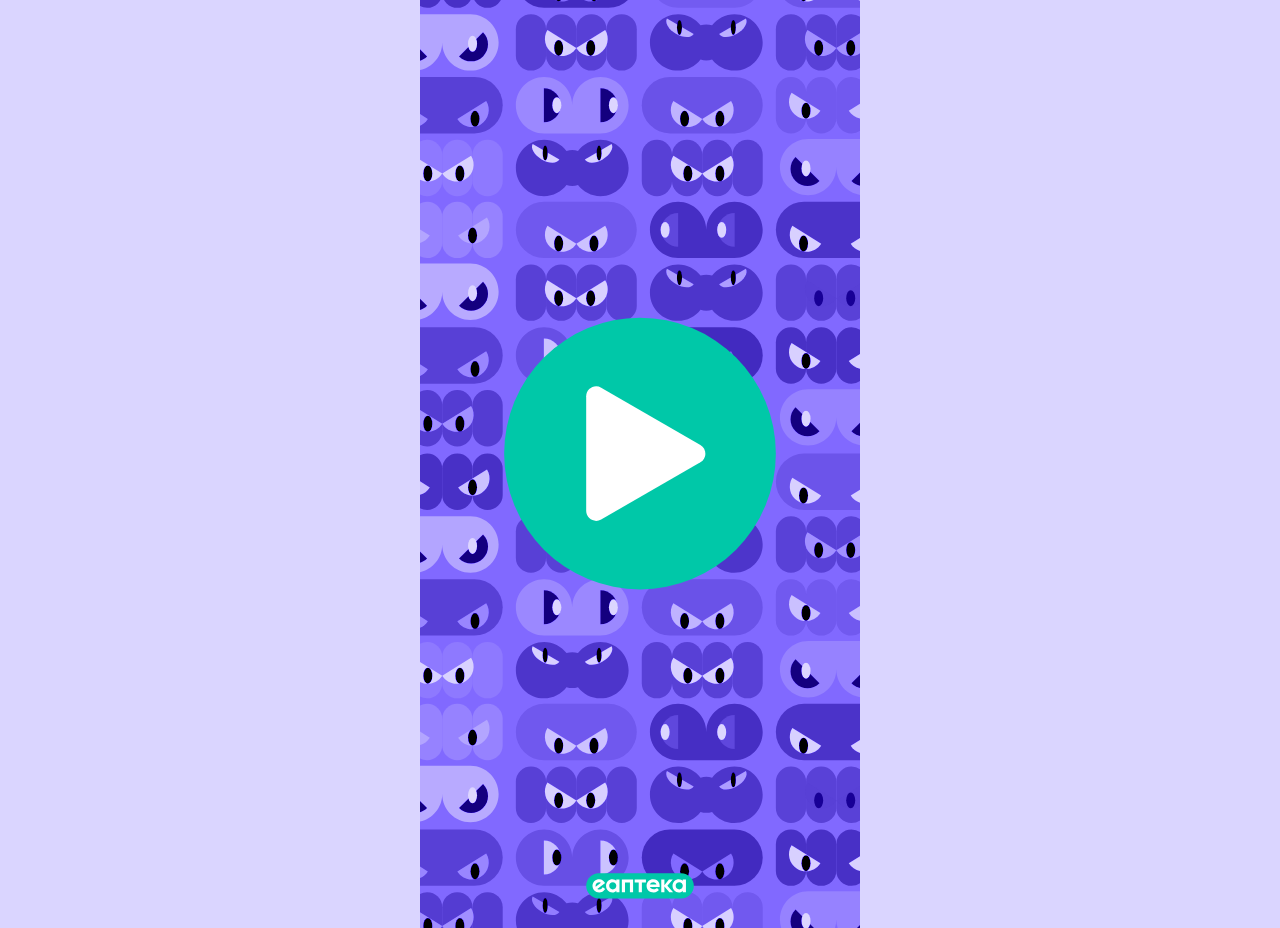
<file: Arcanoid/index.html>
<!DOCTYPE html>
<html lang="ru">
<head>
  <meta charset="UTF-8" />
  <title>Arkanoid</title>
  <link
    rel="stylesheet"
    href="https://fonts.googleapis.com/css2?family=Sofia+Sans+Extra+Condensed:ital,wght@1,900&display=swap"
  />
  <link rel="stylesheet" href="style.css" />
</head>
<body>
  <div class="game-wrapper">
    <canvas id="gameCanvas" width="440" height="956"></canvas>
  </div>
  <script src="game.js"></script>
</body>
</html>
</file>
<file: Arcanoid/style.css>
html, body {
  margin: 0;
  padding: 0;
  background: #DAD5FF;
  height: 100%;
  display: flex;
  align-items: center;
  justify-content: center;
  font-family: system-ui, -apple-system, BlinkMacSystemFont, sans-serif;
}

/* Рамка вокруг игры, по центру */
.game-wrapper {
  padding: 0;
  border-radius: 0;
  border: none;
  background: transparent;
}

/* Игровое поле со скруглением */
#gameCanvas {
  background: transparent;
  border-radius: 0;
  display: block;
  touch-action: none; /* для тача на телефоне */
}
</file>
